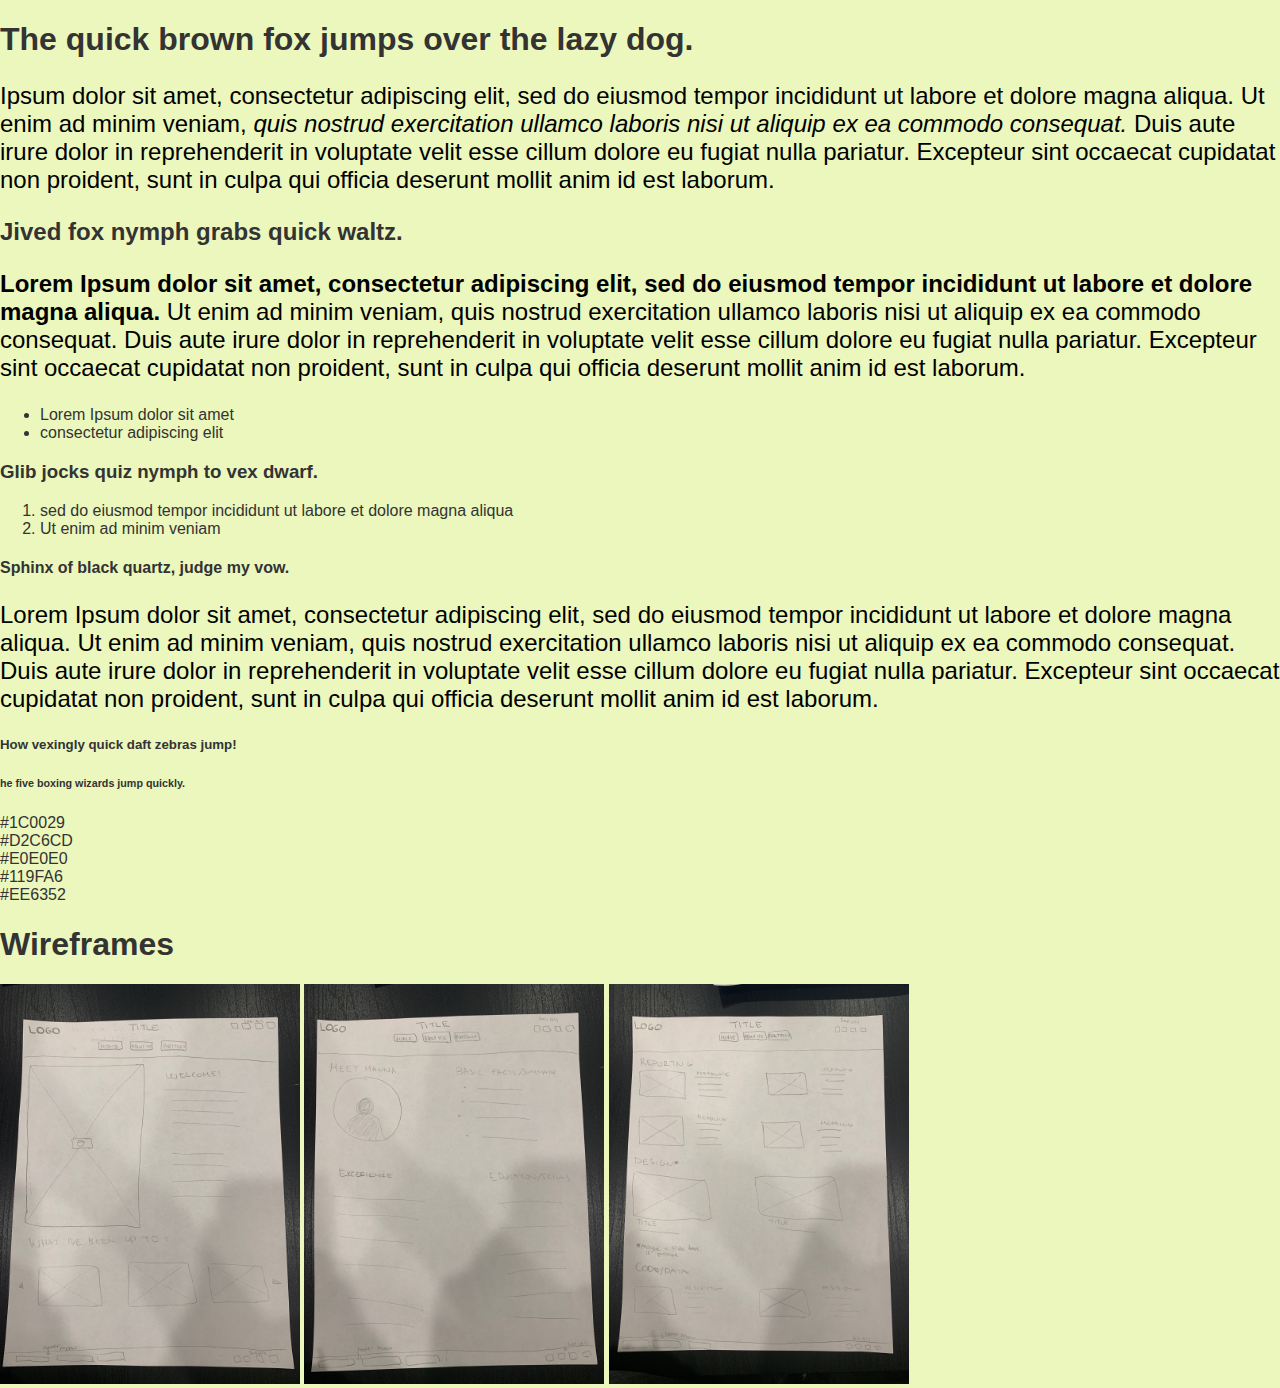
<file: design.html>
<!DOCTYPE html>
<html>
<head>
    <link rel="preconnect" href="https://fonts.googleapis.com">
<link rel="preconnect" href="https://fonts.gstatic.com" crossorigin>
<link href="https://fonts.googleapis.com/css2?family=Montserrat:ital,wght@0,400;0,700;1,400&family=Playfair+Display:ital,wght@0,400;0,700;1,400&display=swap" rel="stylesheet">
    <link rel="stylesheet" href="styles.css"/>
    <title> Design lookbook</title>
</head>
<body>
    <!-- CONTENT GOES HERE -->
    <h1>The quick brown fox jumps over the lazy dog.</h1>

    <p class = "text"> Ipsum dolor sit amet, consectetur adipiscing elit, sed do eiusmod tempor incididunt ut labore et dolore magna aliqua. Ut enim ad minim veniam, <em>quis nostrud exercitation ullamco laboris nisi ut aliquip ex ea commodo consequat.</em> Duis aute irure dolor in reprehenderit in voluptate velit esse cillum dolore eu fugiat nulla pariatur. Excepteur sint occaecat cupidatat non proident, sunt in culpa qui officia deserunt mollit anim id est laborum.</p>

    <h2>Jived fox nymph grabs quick waltz.</h2>

    <p class = "text"><strong>Lorem Ipsum dolor sit amet, consectetur adipiscing elit, sed do eiusmod tempor incididunt ut labore et dolore magna aliqua.</strong> Ut enim ad minim veniam, quis nostrud exercitation ullamco laboris nisi ut aliquip ex ea commodo consequat. Duis aute irure dolor in reprehenderit in voluptate velit esse cillum dolore eu fugiat nulla pariatur. Excepteur sint occaecat cupidatat non proident, sunt in culpa qui officia deserunt mollit anim id est laborum.</p>

    <ul>
        <li>Lorem Ipsum dolor sit amet</li>
        <li>consectetur adipiscing elit</li>
    </ul>

    <h3>Glib jocks quiz nymph to vex dwarf.</h3>

    <ol>
        <li>sed do eiusmod tempor incididunt ut labore et dolore magna aliqua</li>
        <li>Ut enim ad minim veniam</li>
    </ol>

    <h4>Sphinx of black quartz, judge my vow.</h4>

    <p class = "text">Lorem Ipsum dolor sit amet, consectetur adipiscing elit, sed do eiusmod tempor incididunt ut labore et dolore magna aliqua. Ut enim ad minim veniam, quis nostrud exercitation ullamco laboris nisi ut aliquip ex ea commodo consequat. Duis aute irure dolor in reprehenderit in voluptate velit esse cillum dolore eu fugiat nulla pariatur. Excepteur sint occaecat cupidatat non proident, sunt in culpa qui officia deserunt mollit anim id est laborum.</p>

    <h5>How vexingly quick daft zebras jump!</h5>
    <h6>he five boxing wizards jump quickly.</h6>
    <div id = "color-palette">
        <div class = "color-1">
            #1C0029
        </div>
        <div class = "color-2">
            #D2C6CD
        </div>
        <div class = "color-3">
            #E0E0E0
        </div>
        <div class = "color-4">
            #119FA6
        </div>
        <div class = "color-5">
            #EE6352
        </div>

    </div>
    <h1>Wireframes</h1>

    <img src="img/design-inspiration/home.jpg" alt="Home page" width=300px />
    <img src="img/design-inspiration/about.jpg" alt="About page" width=300px />
    <img src="img/design-inspiration/portfolio.jpg" alt="Portfolio page" width=300px />
</body>
</html>
</file>
<file: styles.css>
body {
    margin: 0;
    padding: 0;
    font-family: "Plus Jakarta Sans", Arial, sans-serif;
    background-color: #EBF7BC;
    color: #333;
}


header {
    margin-top: 10px;
    margin-bottom: 50px;
}

a {
    color: #EF6E39;
}

header h1 {
    font-size: 4.5em;
    color: #4069F8;
}

header h2 {
    font-size: 2.2em;
    color: #000;
}

p {
    font-size: 1.5em;
    color: #000;  
}

.flex-wrapper {
    display: flex;
    min-height: 100vh;
    flex-direction: column;
    justify-content: space-between;
    text-align: left;
    padding-left: 20px;
}

.footer {
    margin-top: auto;
    font-size: 1em;
    color: #000;
  }


.social-media {
    margin-top: 20px;
}

.social-media a {
    margin: 0 10px;
    display: inline-block;
}

.social-icons{
    color: #000;
    font-size: 2em; /* Adjust this value as needed */
}
.social-icons a:hover{
    color: #EF6E39;
}

.fa-solid.fa-turn-down {
    font-size: 2em; /* Adjust the size as needed */
    color: #333; /* Adjust the color as needed */
}


.sticker {
    position: absolute;
    top: 20px; /* Adjust position as needed */
    right: 20px; /* Adjust position as needed */
}

.sticker img {
    width: 150px; /* Adjust size as needed */
}

.arrow {
    padding-left: 10px;
    padding-top: 10px;
    height: 40px; /* Adjust size as needed */
}



/* Responsive design */
@media (max-width: 768px) {
    header h1 {
        font-size: 2.5em;
        padding-right: 100px;
    }
    header h2 {
        font-size: 1.3em;
    }

    p {
        font-size: 0.9em;
    }

    .social-icons {
        font-size: 1.5em;
    }

    .footer {
        font-size: 0.7em;
    }

    .sticker img {
        width: 80px; /* Adjust size as needed */
    }
    .arrow {
        height: 25px; /* Adjust size as needed */
    }
}
</file>
